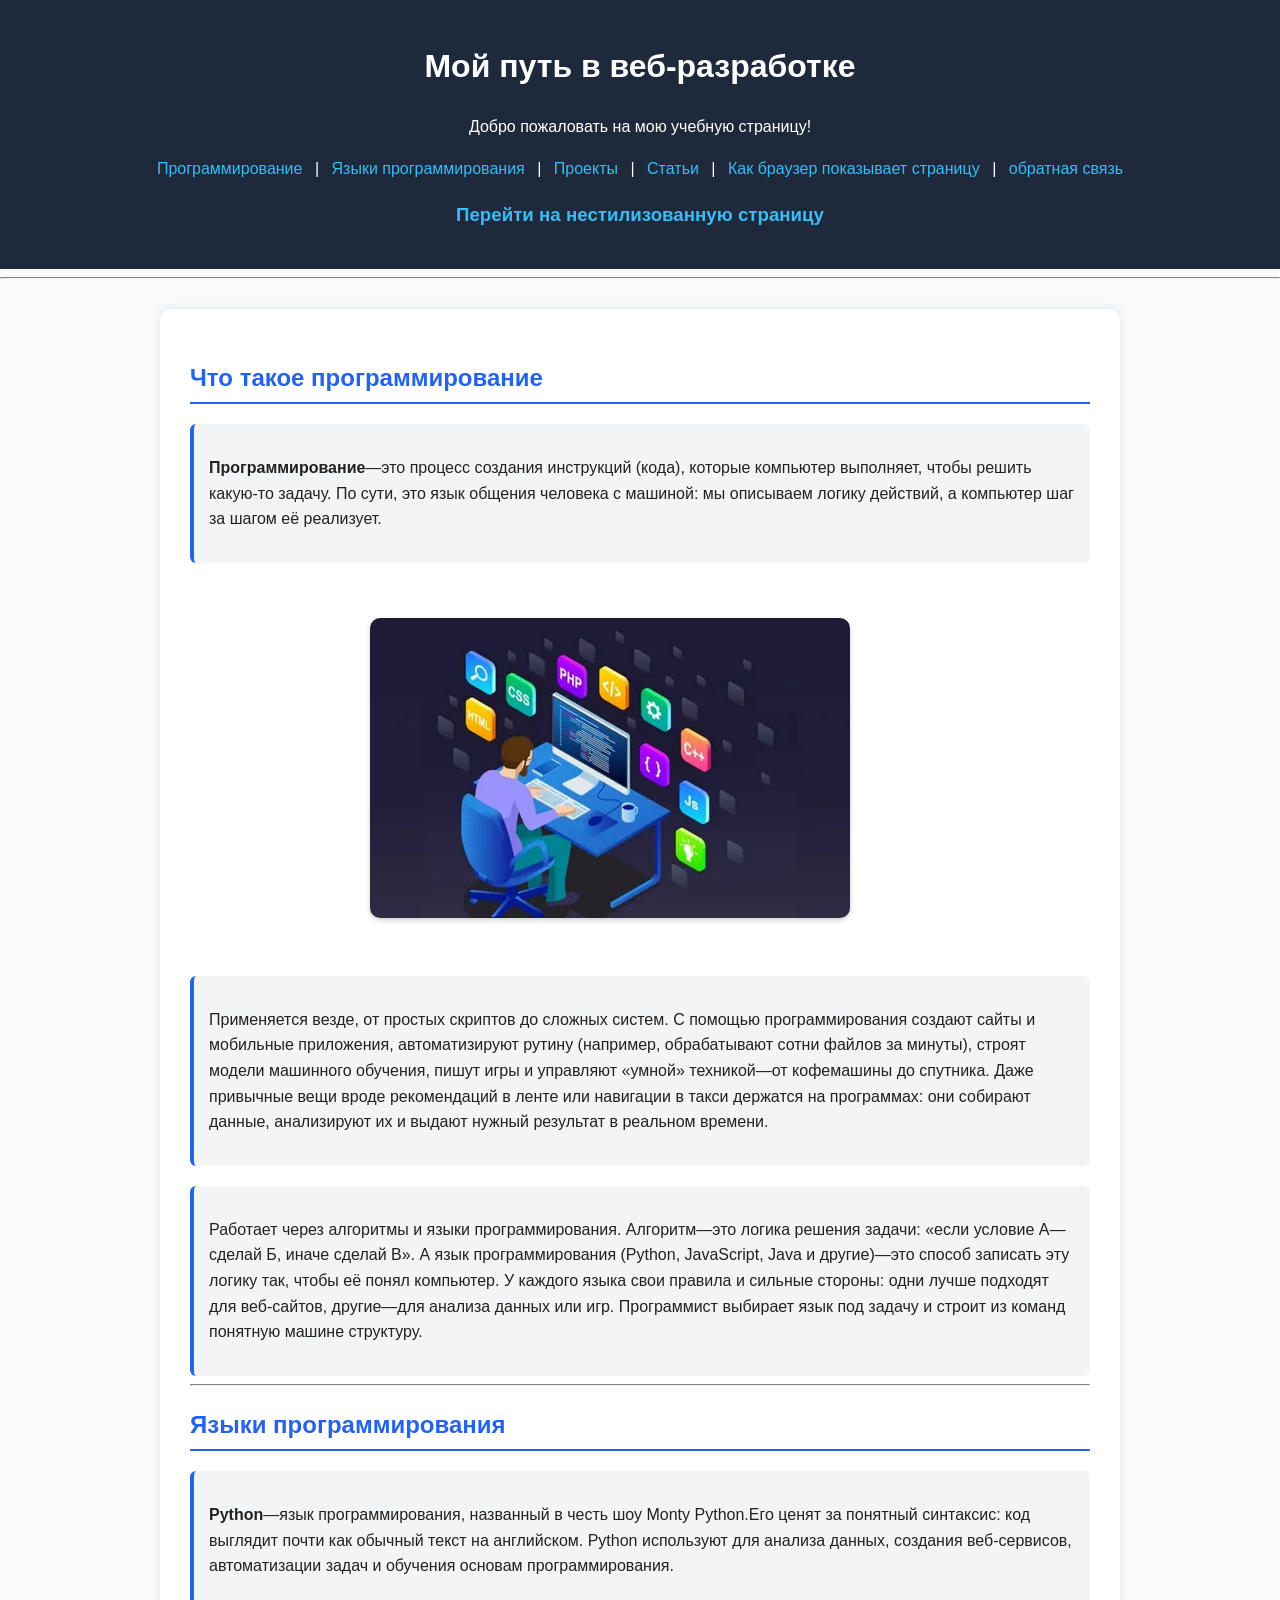
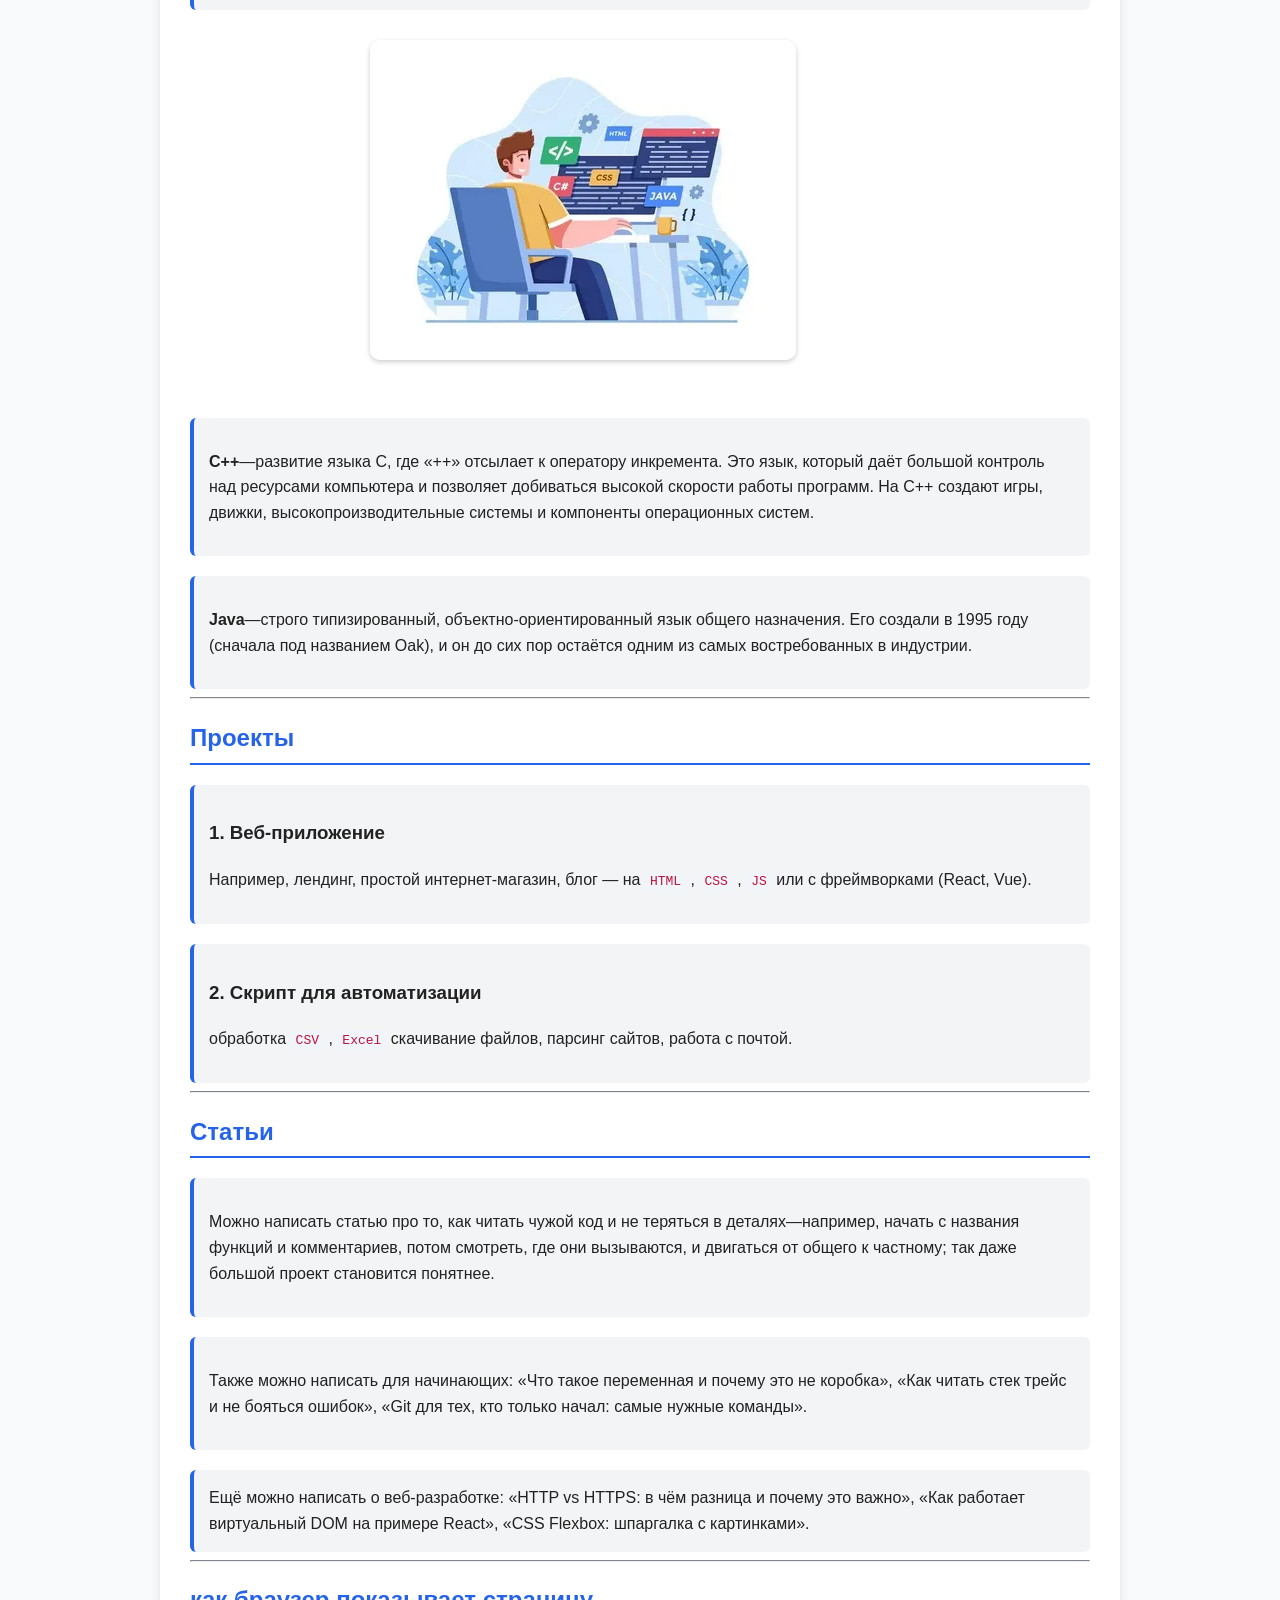
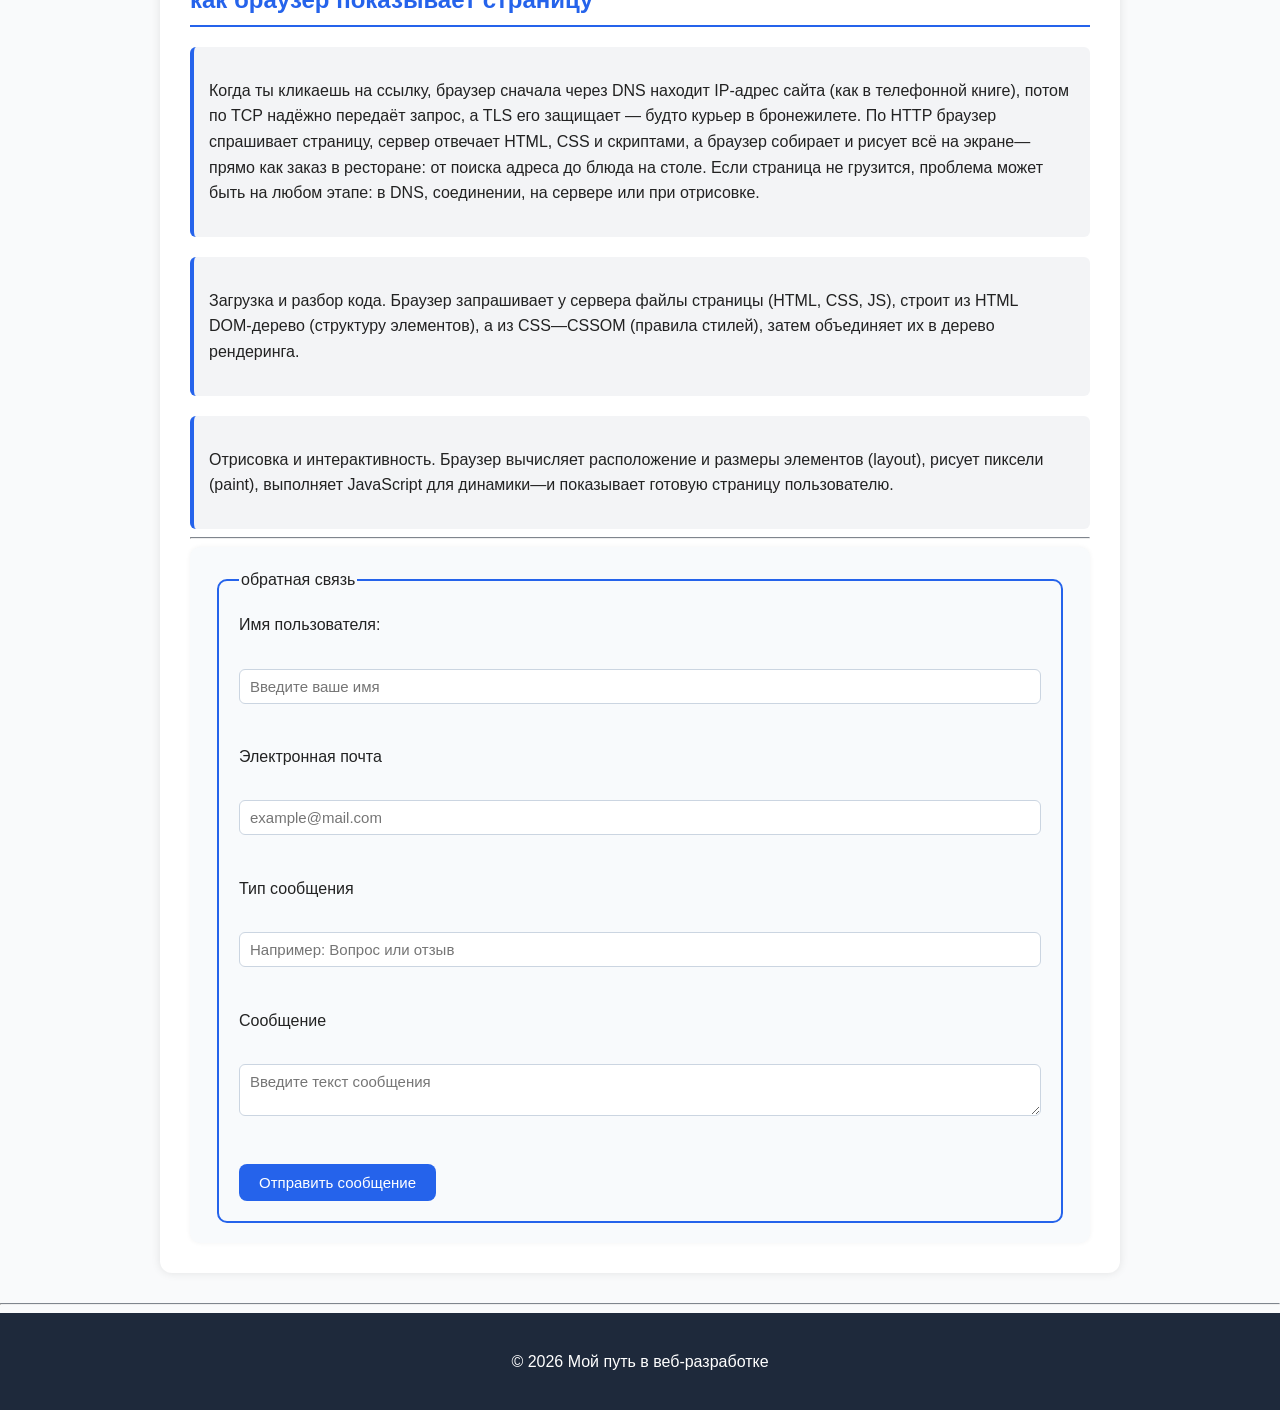
<file: index.html>
<!DOCTYPE html>
<html>

<head>
    <title> веб-разработка</title>
    <link rel="stylesheet" href="./styles.css">
</head>

<Body>
    <header>
        <h1>Мой путь в веб-разработке</h1>
        <p>Добро пожаловать на мою учебную страницу!</p>

        <nav>
            <a href="#about">Программирование</a>
            |
            <a href="#coding">Языки программирования</a>
            |
            <a href="#project">Проекты</a>
            |
            <a href="#articles">Статьи</a>
            |
            <a href="#request">Как браузер показывает страницу</a>
            |
            <a href="#feedback">обратная связь</a>
        </nav>
       <h3><a href="Index2.html">Перейти на нестилизованную страницу</a></h3>
    </header>
    <hr>
    <main>
        <!--1 секция-->
        <section id="about">
            <h2> Что такое программирование</h2>
            <article>
                <p> <b>Программирование</b>—это процесс создания инструкций (кода), которые компьютер выполняет, чтобы
                    решить
                    какую‑то задачу. По сути, это язык общения человека с машиной: мы описываем логику действий, а
                    компьютер шаг за шагом её реализует.</p>
            </article>
            <br>
            <img src="i (9).webp" alt="фото">
            <article>
                <p> Применяется везде, от простых скриптов до сложных систем. С помощью программирования создают сайты и
                    мобильные приложения, автоматизируют рутину (например, обрабатывают сотни файлов за минуты), строят
                    модели машинного обучения, пишут игры и управляют «умной» техникой—от кофемашины до спутника. Даже
                    привычные вещи вроде рекомендаций в ленте или навигации в такси держатся на программах: они собирают
                    данные, анализируют их и выдают нужный результат в реальном времени.</p>
            </article>
            <article>
                <p> Работает через алгоритмы и языки программирования. Алгоритм—это логика решения задачи: «если
                    условие А—сделай Б, иначе сделай В». А язык программирования (Python, JavaScript, Java и
                    другие)—это способ записать эту логику так, чтобы её понял компьютер. У каждого языка свои правила
                    и сильные стороны: одни лучше подходят для веб‑сайтов, другие—для анализа данных или игр.
                    Программист выбирает язык под задачу и строит из команд понятную машине структуру.</p>
            </article>
        </section>
        <hr>
        <!-- 2 секция -->
        <section id="coding">
            <h2> Языки программирования</h2>
            <article>
                <p> <b>Python</b>—язык программирования, названный в честь шоу Monty Python.Его ценят за понятный
                    синтаксис: код
                    выглядит почти как обычный текст на английском. Python используют для анализа данных, создания
                    веб‑сервисов, автоматизации задач и обучения основам программирования.</p>
            </article>
            <img src="i (11).webp" alt="фото">
            <article>
                <p> <b>C++</b>—развитие языка C, где «++» отсылает к оператору инкремента. Это язык, который даёт
                    большой
                    контроль над ресурсами компьютера и позволяет добиваться высокой скорости работы программ. На C++
                    создают игры, движки, высокопроизводительные системы и компоненты операционных систем.</p>
            </article>
            <article>
                <p><b>Java</b>—строго типизированный, объектно‑ориентированный язык общего назначения. Его создали в
                    1995 году (сначала под названием Oak), и он до сих пор остаётся одним из самых востребованных в
                    индустрии.</p>
            </article>
        </section>
        <hr>
        <!-- 3 секция -->
        <section id="project">
            <h2>Проекты</h2>
            <article>
                <h3><b>1. Веб-приложение</b></h3>
                <p>Например, лендинг, простой интернет‑магазин, блог — на
                    <code>HTML</code>
                    ,
                    <code>CSS</code>
                    ,
                    <code>JS</code>
                    или с фреймворками (React, Vue).
                </p>
            </article>
            <article>
                <h3><b>2. Скрипт для автоматизации</b> </h3>
                обработка
                <code>CSV</code>
                ,
                <code>Excel</code>
                скачивание файлов, парсинг сайтов, работа с почтой.</p>
            </article>
        </section>
        <hr>
        <!-- 4 секция -->
        <section id="articles">
            <h2>Статьи</h2>
            <article>
                <p> Можно написать статью про то, как читать чужой код и не теряться в деталях—например, начать с
                    названия функций и комментариев, потом смотреть, где они вызываются, и двигаться от общего к
                    частному; так даже большой проект становится понятнее.</p>
            </article>
            <article>
                <p>Также можно написать для начинающих: «Что такое переменная и почему это не коробка», «Как читать стек
                    трейс и не бояться ошибок», «Git для тех, кто только начал: самые нужные команды».</p>
            </article>
            <article>Ещё можно написать о веб-разработке: «HTTP vs HTTPS: в чём разница и почему это важно», «Как
                работает виртуальный DOM на примере React», «CSS Flexbox: шпаргалка с картинками».</article>
        </section>
        <hr>
        <!-- 5 секция -->
        <section id="request">
            <h2> как браузер показывает страницу</h2>
            <article>
                <p>Когда ты кликаешь на ссылку, браузер сначала через DNS находит IP‑адрес сайта (как в телефонной
                    книге), потом по TCP надёжно передаёт запрос, а TLS его защищает — будто курьер в бронежилете. По
                    HTTP браузер спрашивает страницу, сервер отвечает HTML, CSS и скриптами, а браузер собирает и рисует
                    всё на экране—прямо как заказ в ресторане: от поиска адреса до блюда на столе. Если страница не
                    грузится, проблема может быть на любом этапе: в DNS, соединении, на сервере или при отрисовке. </p>
            </article>
            <article>
                <p>Загрузка и разбор кода. Браузер запрашивает у сервера файлы страницы (HTML, CSS, JS), строит из HTML
                    DOM‑дерево (структуру элементов), а из CSS—CSSOM (правила стилей), затем объединяет их в дерево
                    рендеринга.</p>
            </article>
            <article>
                <p>Отрисовка и интерактивность. Браузер вычисляет расположение и размеры элементов (layout), рисует
                    пиксели (paint), выполняет JavaScript для динамики—и показывает готовую страницу пользователю.</p>
            </article>
            <hr>
            <!-- 6 секция -->
            <section id="feedback">
                <!-- Форма -->
                <form action="#" method="post">
                    <fieldset>
                        <legend>обратная связь</legend>
                        <!-- имя пользователя -->
                        <label for="user-name">Имя пользователя:</label>
                        <br>
                        <input type="text" id="user-name" name="username" placeholder="Введите ваше имя" required>
                        <br>
                        <br>
                        <!-- электронная почта -->
                        <label for="user-email">Электронная почта</label>
                        <br>
                        <input type="text" id="user-email" name="user-email" placeholder="example@mail.com" required>
                        <br>
                        <br>
                        <!-- тип сообщения -->
                        <label for="messege-type">Тип сообщения</label>
                        <br>
                        <input type="text" id="messege-type" name="subject" placeholder="Например: Вопрос или отзыв"
                            required>
                        <br>
                        <br>
                        <!-- сообщение -->
                        <label for="user-messege">Сообщение</label>
                        <br>
                        <textarea id="user-messege" name="messege" placeholder="Введите текст сообщения"
                            required></textarea>
                        <br>
                        <br>
                        <!-- кнопка отправки -->
                        <button>Отправить сообщение</button>
                    </fieldset>
                </form>
            </section>
    </main>
    <hr>
    <footer>
        <p>© 2026 Мой путь в веб-разработке </p>
    </footer>
</Body>

</html>
</file>
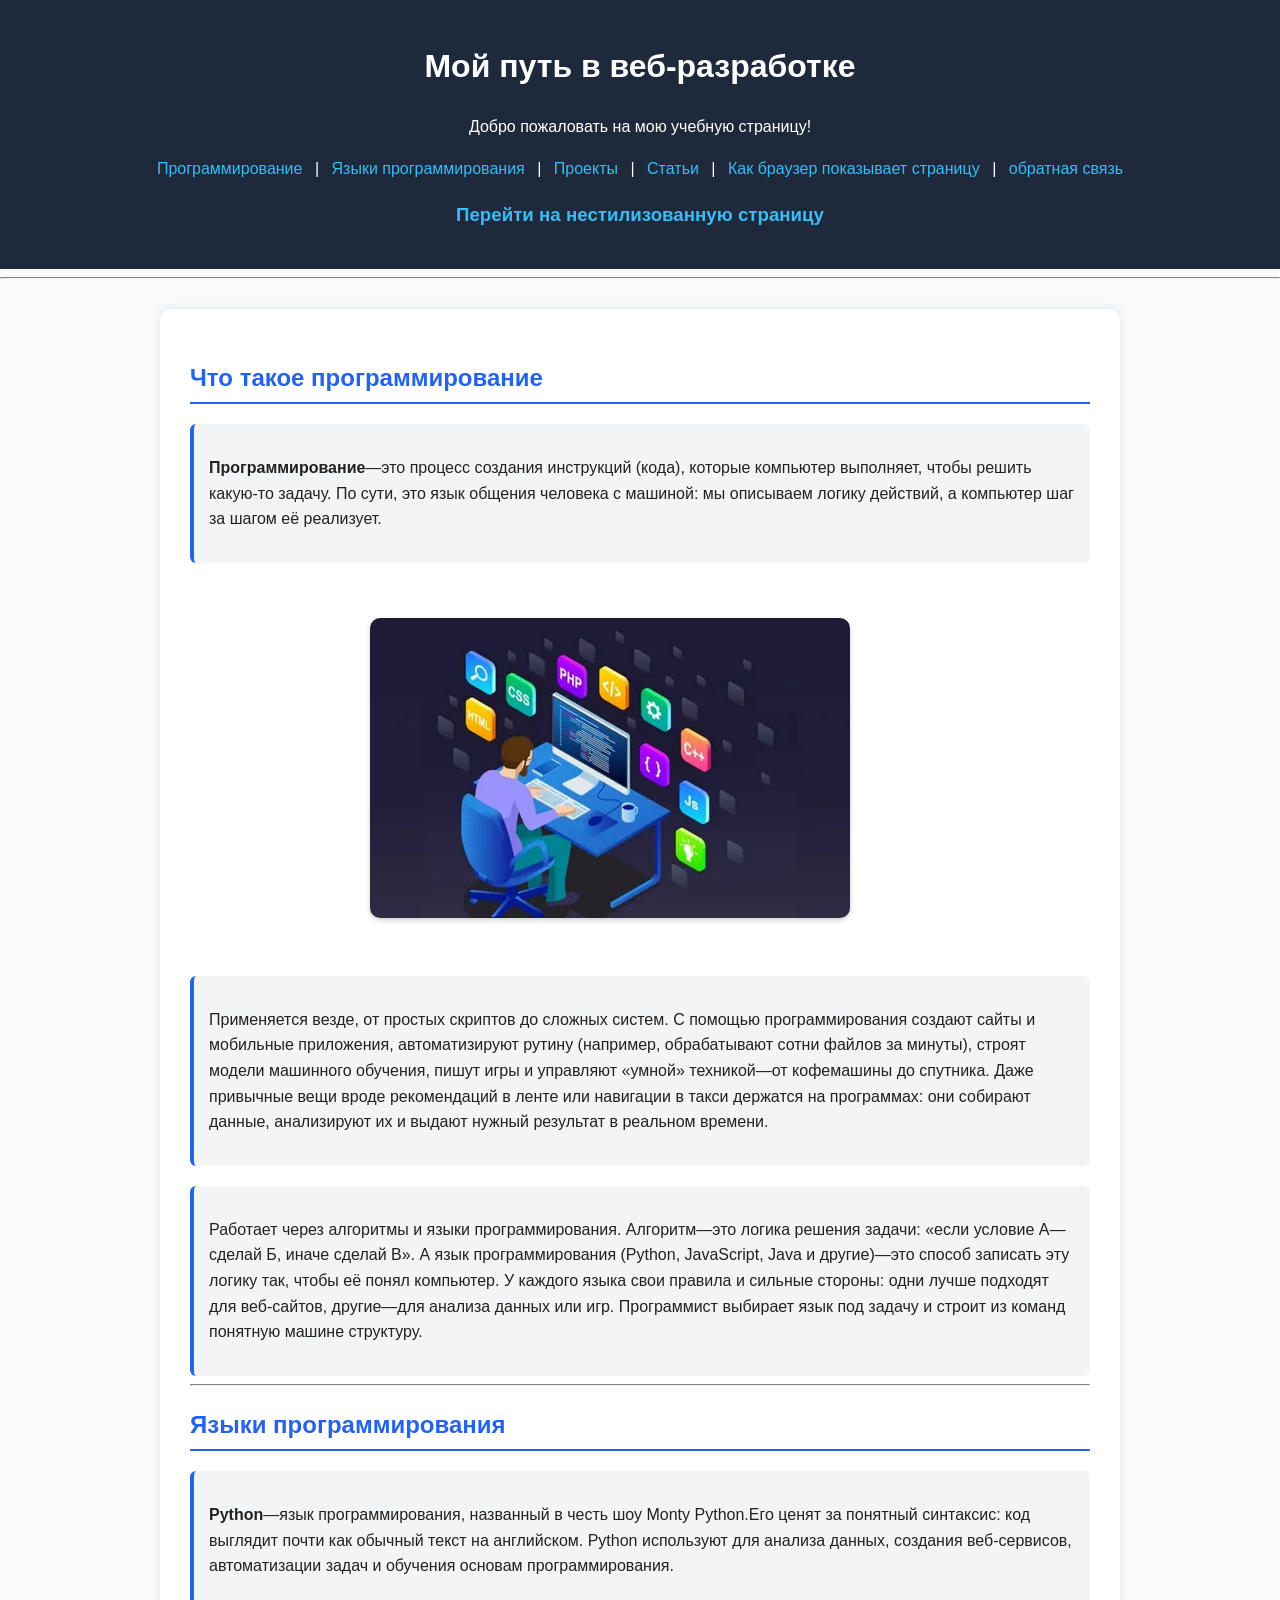
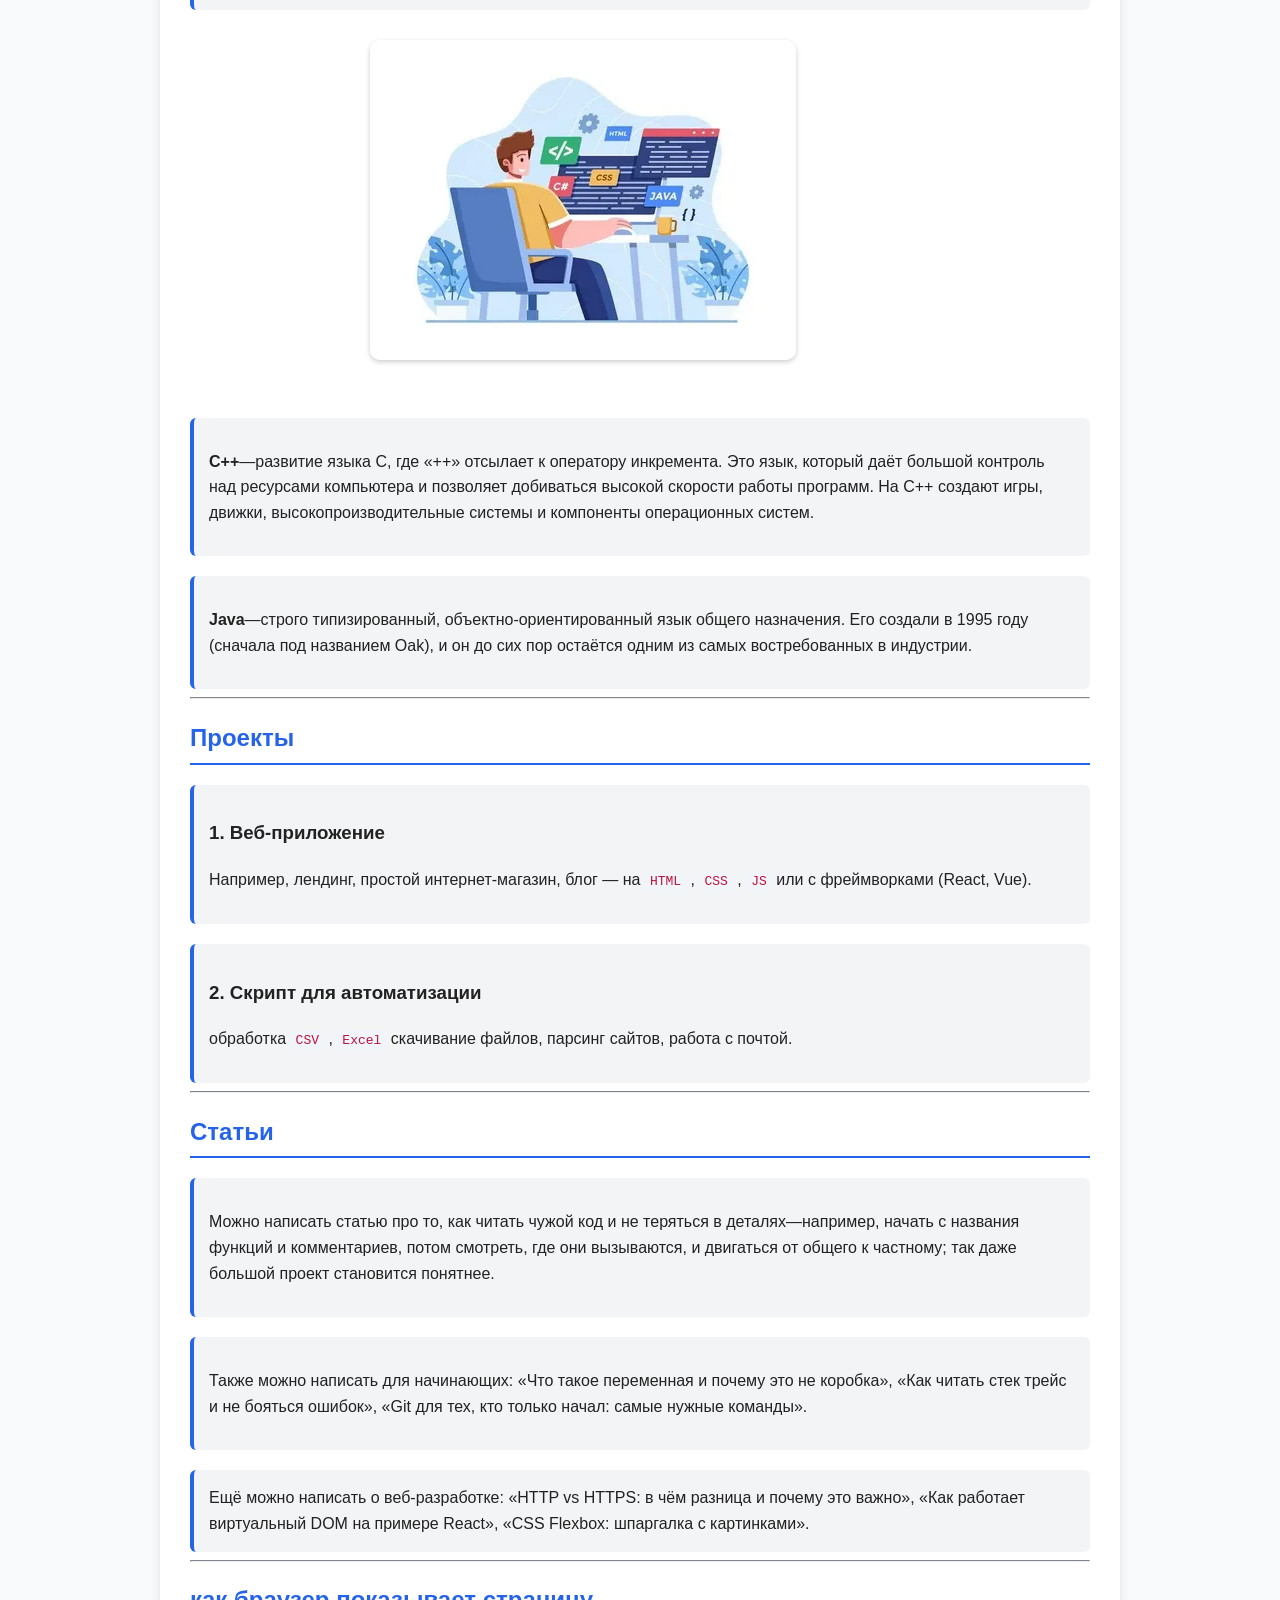
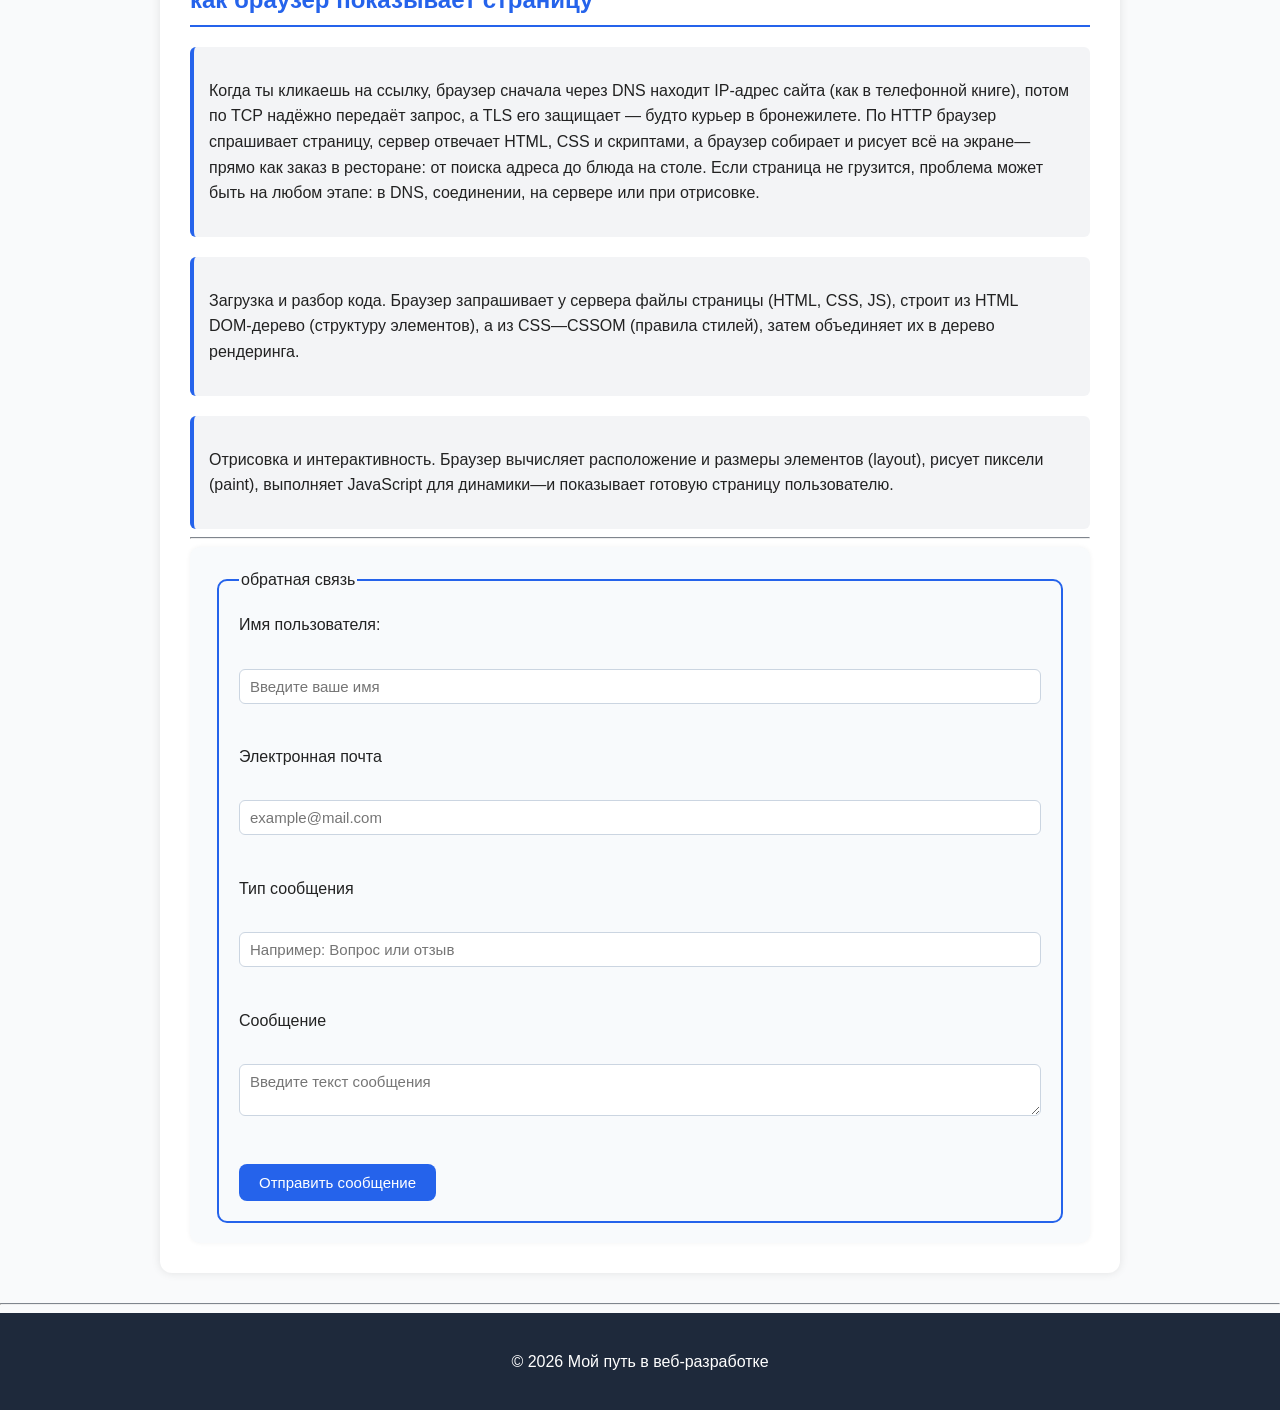
<file: index5.html>
<!DOCTYPE html>
<html>

<head>
    <title> веб-разработка</title>
    <link rel="stylesheet" href="./styles.css">
</head>

<Body>
    <header>
        <h1>Мой путь в веб-разработке</h1>
        <p>Добро пожаловать на мою учебную страницу!</p>

        <nav>
            <a href="#about">Программирование</a>
            |
            <a href="#coding">Языки программирования</a>
            |
            <a href="#project">Проекты</a>
            |
            <a href="#articles">Статьи</a>
            |
            <a href="#request">Как браузер показывает страницу</a>
            |
            <a href="#feedback">обратная связь</a>
        </nav>
       <h3><a href="Index2.html">Перейти на нестилизованную страницу</a></h3>
    </header>
    <hr>
    <main>
        <!--1 секция-->
        <section id="about">
            <h2> Что такое программирование</h2>
            <article>
                <p> <b>Программирование</b>—это процесс создания инструкций (кода), которые компьютер выполняет, чтобы
                    решить
                    какую‑то задачу. По сути, это язык общения человека с машиной: мы описываем логику действий, а
                    компьютер шаг за шагом её реализует.</p>
            </article>
            <br>
            <img src="i (9).webp" alt="фото">
            <article>
                <p> Применяется везде, от простых скриптов до сложных систем. С помощью программирования создают сайты и
                    мобильные приложения, автоматизируют рутину (например, обрабатывают сотни файлов за минуты), строят
                    модели машинного обучения, пишут игры и управляют «умной» техникой—от кофемашины до спутника. Даже
                    привычные вещи вроде рекомендаций в ленте или навигации в такси держатся на программах: они собирают
                    данные, анализируют их и выдают нужный результат в реальном времени.</p>
            </article>
            <article>
                <p> Работает через алгоритмы и языки программирования. Алгоритм—это логика решения задачи: «если
                    условие А—сделай Б, иначе сделай В». А язык программирования (Python, JavaScript, Java и
                    другие)—это способ записать эту логику так, чтобы её понял компьютер. У каждого языка свои правила
                    и сильные стороны: одни лучше подходят для веб‑сайтов, другие—для анализа данных или игр.
                    Программист выбирает язык под задачу и строит из команд понятную машине структуру.</p>
            </article>
        </section>
        <hr>
        <!-- 2 секция -->
        <section id="coding">
            <h2> Языки программирования</h2>
            <article>
                <p> <b>Python</b>—язык программирования, названный в честь шоу Monty Python.Его ценят за понятный
                    синтаксис: код
                    выглядит почти как обычный текст на английском. Python используют для анализа данных, создания
                    веб‑сервисов, автоматизации задач и обучения основам программирования.</p>
            </article>
            <img src="i (11).webp" alt="фото">
            <article>
                <p> <b>C++</b>—развитие языка C, где «++» отсылает к оператору инкремента. Это язык, который даёт
                    большой
                    контроль над ресурсами компьютера и позволяет добиваться высокой скорости работы программ. На C++
                    создают игры, движки, высокопроизводительные системы и компоненты операционных систем.</p>
            </article>
            <article>
                <p><b>Java</b>—строго типизированный, объектно‑ориентированный язык общего назначения. Его создали в
                    1995 году (сначала под названием Oak), и он до сих пор остаётся одним из самых востребованных в
                    индустрии.</p>
            </article>
        </section>
        <hr>
        <!-- 3 секция -->
        <section id="project">
            <h2>Проекты</h2>
            <article>
                <h3><b>1. Веб-приложение</b></h3>
                <p>Например, лендинг, простой интернет‑магазин, блог — на
                    <code>HTML</code>
                    ,
                    <code>CSS</code>
                    ,
                    <code>JS</code>
                    или с фреймворками (React, Vue).
                </p>
            </article>
            <article>
                <h3><b>2. Скрипт для автоматизации</b> </h3>
                обработка
                <code>CSV</code>
                ,
                <code>Excel</code>
                скачивание файлов, парсинг сайтов, работа с почтой.</p>
            </article>
        </section>
        <hr>
        <!-- 4 секция -->
        <section id="articles">
            <h2>Статьи</h2>
            <article>
                <p> Можно написать статью про то, как читать чужой код и не теряться в деталях—например, начать с
                    названия функций и комментариев, потом смотреть, где они вызываются, и двигаться от общего к
                    частному; так даже большой проект становится понятнее.</p>
            </article>
            <article>
                <p>Также можно написать для начинающих: «Что такое переменная и почему это не коробка», «Как читать стек
                    трейс и не бояться ошибок», «Git для тех, кто только начал: самые нужные команды».</p>
            </article>
            <article>Ещё можно написать о веб-разработке: «HTTP vs HTTPS: в чём разница и почему это важно», «Как
                работает виртуальный DOM на примере React», «CSS Flexbox: шпаргалка с картинками».</article>
        </section>
        <hr>
        <!-- 5 секция -->
        <section id="request">
            <h2> как браузер показывает страницу</h2>
            <article>
                <p>Когда ты кликаешь на ссылку, браузер сначала через DNS находит IP‑адрес сайта (как в телефонной
                    книге), потом по TCP надёжно передаёт запрос, а TLS его защищает — будто курьер в бронежилете. По
                    HTTP браузер спрашивает страницу, сервер отвечает HTML, CSS и скриптами, а браузер собирает и рисует
                    всё на экране—прямо как заказ в ресторане: от поиска адреса до блюда на столе. Если страница не
                    грузится, проблема может быть на любом этапе: в DNS, соединении, на сервере или при отрисовке. </p>
            </article>
            <article>
                <p>Загрузка и разбор кода. Браузер запрашивает у сервера файлы страницы (HTML, CSS, JS), строит из HTML
                    DOM‑дерево (структуру элементов), а из CSS—CSSOM (правила стилей), затем объединяет их в дерево
                    рендеринга.</p>
            </article>
            <article>
                <p>Отрисовка и интерактивность. Браузер вычисляет расположение и размеры элементов (layout), рисует
                    пиксели (paint), выполняет JavaScript для динамики—и показывает готовую страницу пользователю.</p>
            </article>
            <hr>
            <!-- 6 секция -->
            <section id="feedback">
                <!-- Форма -->
                <form action="#" method="post">
                    <fieldset>
                        <legend>обратная связь</legend>
                        <!-- имя пользователя -->
                        <label for="user-name">Имя пользователя:</label>
                        <br>
                        <input type="text" id="user-name" name="username" placeholder="Введите ваше имя" required>
                        <br>
                        <br>
                        <!-- электронная почта -->
                        <label for="user-email">Электронная почта</label>
                        <br>
                        <input type="text" id="user-email" name="user-email" placeholder="example@mail.com" required>
                        <br>
                        <br>
                        <!-- тип сообщения -->
                        <label for="messege-type">Тип сообщения</label>
                        <br>
                        <input type="text" id="messege-type" name="subject" placeholder="Например: Вопрос или отзыв"
                            required>
                        <br>
                        <br>
                        <!-- сообщение -->
                        <label for="user-messege">Сообщение</label>
                        <br>
                        <textarea id="user-messege" name="messege" placeholder="Введите текст сообщения"
                            required></textarea>
                        <br>
                        <br>
                        <!-- кнопка отправки -->
                        <button>Отправить сообщение</button>
                    </fieldset>
                </form>
            </section>
    </main>
    <hr>
    <footer>
        <p>© 2026 Мой путь в веб-разработке </p>
    </footer>
</Body>

</html>
</file>
<file: styles.css>
header,
footer {
    background-color: #1e293b;
    color: white;
    text-align: center;
    padding: 20px;
}

header {
    display: block;
    unicode-bidi: isolate;
}

body {
    font-family: "Segoe UI", Arial, sans-serif;
    background-color: #f9fafb;
    color: #222;
    margin: 0;
    padding: 0;
    line-height: 1.6;
}

body {
    display: block;
    margin: 8px;
}

a {
    color: #38bdf8;
    text-decoration: none;
    margin: 0 8px;
}

section h2 {
    color: #2563eb;
    border-bottom: 2px solid #2563eb;
    padding-bottom: 5px;
}

h2 {
    display: block;
    font-size: 1.5em;
    margin-block-start: 0.83em;
    margin-block-end: 0.83em;
    margin-inline-start: 0px;
    margin-inline-end: 0px;
    font-weight: bold;
    unicode-bidi: isolate;
}

body {
    font-family: "Segoe UI", Arial, sans-serif;
    background-color: #f9fafb;
    color: #222;
    margin: 0;
    padding: 0;
    line-height: 1.6;
}

code {
    background: #f1f5f9;
    padding: 2px 5px;
    border-radius: 4px;
    font-family: "Courier New", monospace;
    color: #be123c;
}

code {
    font-family: monospace;
}

body {
    font-family: "Segoe UI", Arial, sans-serif;
    background-color: #f9fafb;
    color: #222;
    margin: 0;
    padding: 0;
    line-height: 1.6;
}

p {
    display: block;
    margin-block-start: 1em;
    margin-block-end: 1em;
    margin-inline-start: 0px;
    margin-inline-end: 0px;
    unicode-bidi: isolate;
}

article {
    margin-top: 20px;
    padding: 15px;
    background: #f3f4f6;
    border-left: 4px solid #2563eb;
    border-radius: 6px;
}

article {
    display: block;
    unicode-bidi: isolate;
}

main {
    max-width: 900px;
    margin: 30px auto;
    background-color: white;
    padding: 30px;
    border-radius: 12px;
    box-shadow: 0 0 10px rgba(0, 0, 0, 0.1);
}

main {
    display: block;
    unicode-bidi: isolate;
}

hr {
    border: none;
    border-top: 1px solid #cbd5e1;
    margin: 25px 0;
}

hr {
    display: block;
    margin-block-start: 0.5em;
    margin-block-end: 0.5em;
    margin-inline-start: auto;
    margin-inline-end: auto;
    color: gray;
    unicode-bidi: isolate;
    overflow: hidden;
    border-style: inset;
    border-width: 1px;
}

#feedback fieldset {
    border: 2px solid #2563eb;
    border-radius: 10px;
    padding: 20px;
}

form {
    display: block;
    margin-top: 0em;
    unicode-bidi: isolate;
}

fieldset {
    display: block;
    min-inline-size: min-content;
    margin-inline: 2px;
    border-width: 2px;
    border-style: groove;
    border-color: threedface;
    border-image: none;
    padding-block: 0.35em 0.625em;
    padding-inline: 0.75em;
}

#feedback form {
    background-color: #f8fafc;
    padding: 20px 25px;
    border-radius: 10px;
    box-shadow: 0 0 5px rgba(0, 0, 0, 0.05);
}

#feedback button {
    background-color: #2563eb;
    color: white;
    border: none;
    padding: 10px 20px;
    border-radius: 8px;
    font-size: 15px;
}

label {
    cursor: default;
}

#feedback label {
    display: block;
    margin-bottom: 5px;
    font-weight: 500;
}

#feedback textarea {
    max-width: 100%;
    resize: vertical;
}

#feedback input,
#feedback select,
#feedback textarea {
    width: 100%;
    padding: 8px 10px;
    border: 1px solid #cbd5e1;
    border-radius: 6px;
    font-size: 15px;
    font-family: "Segoe UI", Arial, sans-serif;
    box-sizing: border-box;
    margin-bottom: 15px;
    max-width: 100%;
}
img {
    border-radius: 10px;
    box-shadow: 0 2px 5px rgba(0, 0, 0, 0.2);
    margin: 30px 180px;
}
h3 {
    display: block;
    font-size: 1.17em;
    margin-block-start: 1em;
    margin-block-end: 1em;
    margin-inline-start: 0px;
    margin-inline-end: 0px;
    font-weight: bold;
    unicode-bidi: isolate;
}
</file>
